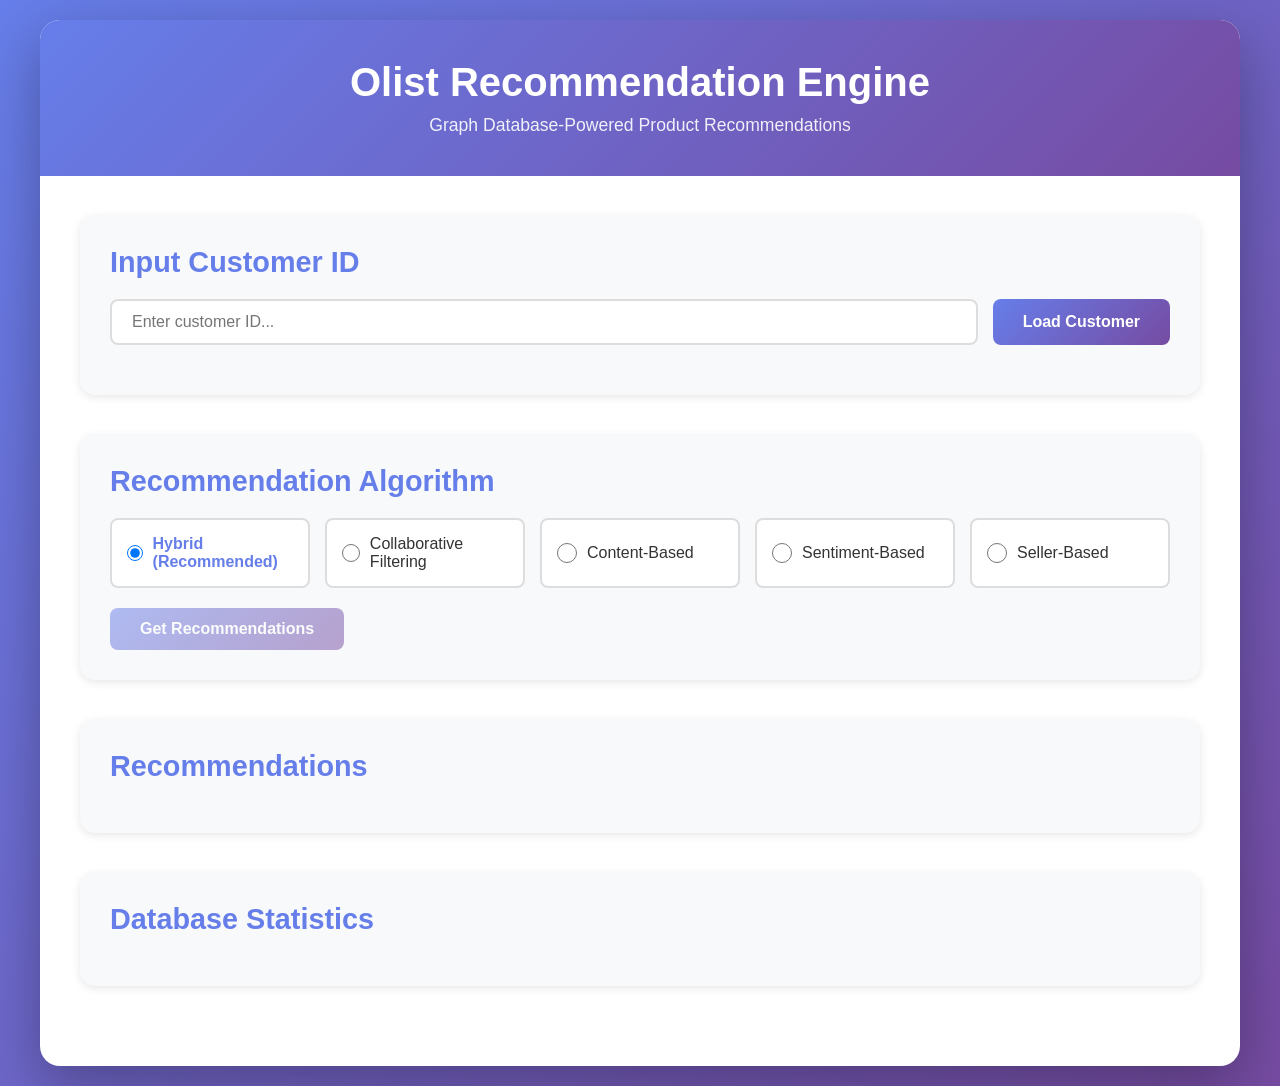
<file: frontend/index.html>
<!DOCTYPE html>
<html lang="en">
<head>
    <meta charset="UTF-8">
    <meta name="viewport" content="width=device-width, initial-scale=1.0">
    <title>Olist Recommendation Engine</title>
    <link rel="stylesheet" href="styles.css">
</head>
<body>
    <div class="container">
        <header>
            <h1>Olist Recommendation Engine</h1>
            <p class="subtitle">Graph Database-Powered Product Recommendations</p>
        </header>

        <div class="main-content">
            <!-- Customer Selection Section -->
            <section class="section">
                <h2>Input Customer ID</h2>
                <div class="customer-selector">
                    <input type="text" id="customerInput" class="text-input" placeholder="Enter customer ID...">
                    <button id="loadCustomerBtn" class="btn btn-primary">Load Customer</button>
                </div>
                <div id="customerInfo" class="customer-info hidden"></div>
            </section>

            <!-- Algorithm Selection -->
            <section class="section">
                <h2>Recommendation Algorithm</h2>
                <div class="algorithm-selector">
                    <label class="radio-label">
                        <input type="radio" name="algorithm" value="hybrid" checked>
                        <span>Hybrid (Recommended)</span>
                    </label>
                    <label class="radio-label">
                        <input type="radio" name="algorithm" value="collaborative">
                        <span>Collaborative Filtering</span>
                    </label>
                    <label class="radio-label">
                        <input type="radio" name="algorithm" value="content">
                        <span>Content-Based</span>
                    </label>
                    <label class="radio-label">
                        <input type="radio" name="algorithm" value="sentiment">
                        <span>Sentiment-Based</span>
                    </label>
                    <label class="radio-label">
                        <input type="radio" name="algorithm" value="seller">
                        <span>Seller-Based</span>
                    </label>
                </div>
                <button id="getRecommendationsBtn" class="btn btn-primary" disabled>Get Recommendations</button>
            </section>

            <!-- Recommendations Section -->
            <section class="section">
                <h2>Recommendations</h2>
                <div id="loadingIndicator" class="loading hidden">
                    <div class="spinner"></div>
                    <p>Loading recommendations...</p>
                </div>
                <div id="recommendations" class="recommendations"></div>
            </section>

            <!-- Statistics Section -->
            <section class="section">
                <h2>Database Statistics</h2>
                <div id="stats" class="stats"></div>
            </section>
        </div>
    </div>

    <script src="app.js"></script>
</body>
</html>
</file>
<file: frontend/styles.css>
* {
    margin: 0;
    padding: 0;
    box-sizing: border-box;
}

body {
    font-family: -apple-system, BlinkMacSystemFont, 'Segoe UI', Roboto, Oxygen, Ubuntu, Cantarell, sans-serif;
    background: linear-gradient(135deg, #667eea 0%, #764ba2 100%);
    min-height: 100vh;
    padding: 20px;
    color: #333;
}

.container {
    max-width: 1200px;
    margin: 0 auto;
    background: white;
    border-radius: 20px;
    box-shadow: 0 20px 60px rgba(0, 0, 0, 0.3);
    overflow: hidden;
}

header {
    background: linear-gradient(135deg, #667eea 0%, #764ba2 100%);
    color: white;
    padding: 40px;
    text-align: center;
}

header h1 {
    font-size: 2.5em;
    margin-bottom: 10px;
}

.subtitle {
    font-size: 1.1em;
    opacity: 0.9;
}

.main-content {
    padding: 40px;
}

.section {
    margin-bottom: 40px;
    padding: 30px;
    background: #f8f9fa;
    border-radius: 15px;
    box-shadow: 0 2px 10px rgba(0, 0, 0, 0.1);
}

.section h2 {
    color: #667eea;
    margin-bottom: 20px;
    font-size: 1.8em;
}

.customer-selector {
    display: flex;
    gap: 15px;
    margin-bottom: 20px;
}

.select-input,
.text-input {
    flex: 1;
    padding: 12px 20px;
    border: 2px solid #ddd;
    border-radius: 8px;
    font-size: 16px;
    transition: all 0.3s;
}

.select-input:focus,
.text-input:focus {
    outline: none;
    border-color: #667eea;
    box-shadow: 0 0 0 3px rgba(102, 126, 234, 0.1);
}

.btn {
    padding: 12px 30px;
    border: none;
    border-radius: 8px;
    font-size: 16px;
    font-weight: 600;
    cursor: pointer;
    transition: all 0.3s;
}

.btn-primary {
    background: linear-gradient(135deg, #667eea 0%, #764ba2 100%);
    color: white;
}

.btn-primary:hover:not(:disabled) {
    transform: translateY(-2px);
    box-shadow: 0 5px 15px rgba(102, 126, 234, 0.4);
}

.btn:disabled {
    opacity: 0.5;
    cursor: not-allowed;
}

.customer-info {
    margin-top: 20px;
    padding: 20px;
    background: white;
    border-radius: 10px;
    border-left: 4px solid #667eea;
}

.customer-info h3 {
    color: #667eea;
    margin-bottom: 10px;
}

.customer-info p {
    margin: 5px 0;
    color: #666;
}

.algorithm-selector {
    display: grid;
    grid-template-columns: repeat(auto-fit, minmax(200px, 1fr));
    gap: 15px;
    margin-bottom: 20px;
}

.radio-label {
    display: flex;
    align-items: center;
    padding: 15px;
    background: white;
    border-radius: 8px;
    cursor: pointer;
    transition: all 0.3s;
    border: 2px solid #ddd;
}

.radio-label:hover {
    border-color: #667eea;
    background: #f0f4ff;
}

.radio-label input[type="radio"] {
    margin-right: 10px;
    width: 20px;
    height: 20px;
    cursor: pointer;
}

.radio-label input[type="radio"]:checked + span {
    color: #667eea;
    font-weight: 600;
}

.recommendations {
    display: grid;
    grid-template-columns: repeat(auto-fill, minmax(300px, 1fr));
    gap: 20px;
}

.recommendation-card {
    background: white;
    border-radius: 12px;
    padding: 20px;
    box-shadow: 0 2px 10px rgba(0, 0, 0, 0.1);
    transition: all 0.3s;
    border-left: 4px solid #667eea;
}

.recommendation-card:hover {
    transform: translateY(-5px);
    box-shadow: 0 5px 20px rgba(0, 0, 0, 0.15);
}

.recommendation-card h3 {
    color: #667eea;
    margin-bottom: 15px;
    font-size: 1.2em;
    word-break: break-all;
}

.recommendation-card .explanation-row {
    background: #e8f4f8;
    padding: 12px 15px;
    border-radius: 8px;
    margin-bottom: 15px;
    border-left: 4px solid #667eea;
}

.recommendation-card .explanation-text {
    color: #2c5f7d;
    font-weight: 500;
    font-style: italic;
}

.recommendation-card .info-row {
    display: flex;
    justify-content: space-between;
    margin: 10px 0;
    padding: 8px 0;
    border-bottom: 1px solid #eee;
}

.recommendation-card .info-label {
    font-weight: 600;
    color: #666;
}

.recommendation-card .info-value {
    color: #333;
}

.rating {
    display: inline-block;
    padding: 4px 10px;
    border-radius: 20px;
    font-weight: 600;
    font-size: 0.9em;
}

.rating.high {
    background: #d4edda;
    color: #155724;
}

.rating.medium {
    background: #fff3cd;
    color: #856404;
}

.rating.low {
    background: #f8d7da;
    color: #721c24;
}

.stats {
    display: grid;
    grid-template-columns: repeat(auto-fit, minmax(200px, 1fr));
    gap: 20px;
}

.stat-card {
    background: white;
    padding: 20px;
    border-radius: 10px;
    text-align: center;
    box-shadow: 0 2px 10px rgba(0, 0, 0, 0.1);
}

.stat-card .stat-value {
    font-size: 2em;
    font-weight: 700;
    color: #667eea;
    margin-bottom: 5px;
}

.stat-card .stat-label {
    color: #666;
    font-size: 0.9em;
}

.loading {
    text-align: center;
    padding: 40px;
}

.spinner {
    border: 4px solid #f3f3f3;
    border-top: 4px solid #667eea;
    border-radius: 50%;
    width: 50px;
    height: 50px;
    animation: spin 1s linear infinite;
    margin: 0 auto 20px;
}

@keyframes spin {
    0% { transform: rotate(0deg); }
    100% { transform: rotate(360deg); }
}

.hidden {
    display: none;
}

.error {
    background: #f8d7da;
    color: #721c24;
    padding: 15px;
    border-radius: 8px;
    margin: 20px 0;
    border-left: 4px solid #dc3545;
}

.success {
    background: #d4edda;
    color: #155724;
    padding: 15px;
    border-radius: 8px;
    margin: 20px 0;
    border-left: 4px solid #28a745;
}

@media (max-width: 768px) {
    .customer-selector {
        flex-direction: column;
    }
    
    .recommendations {
        grid-template-columns: 1fr;
    }
    
    .algorithm-selector {
        grid-template-columns: 1fr;
    }
}
</file>
